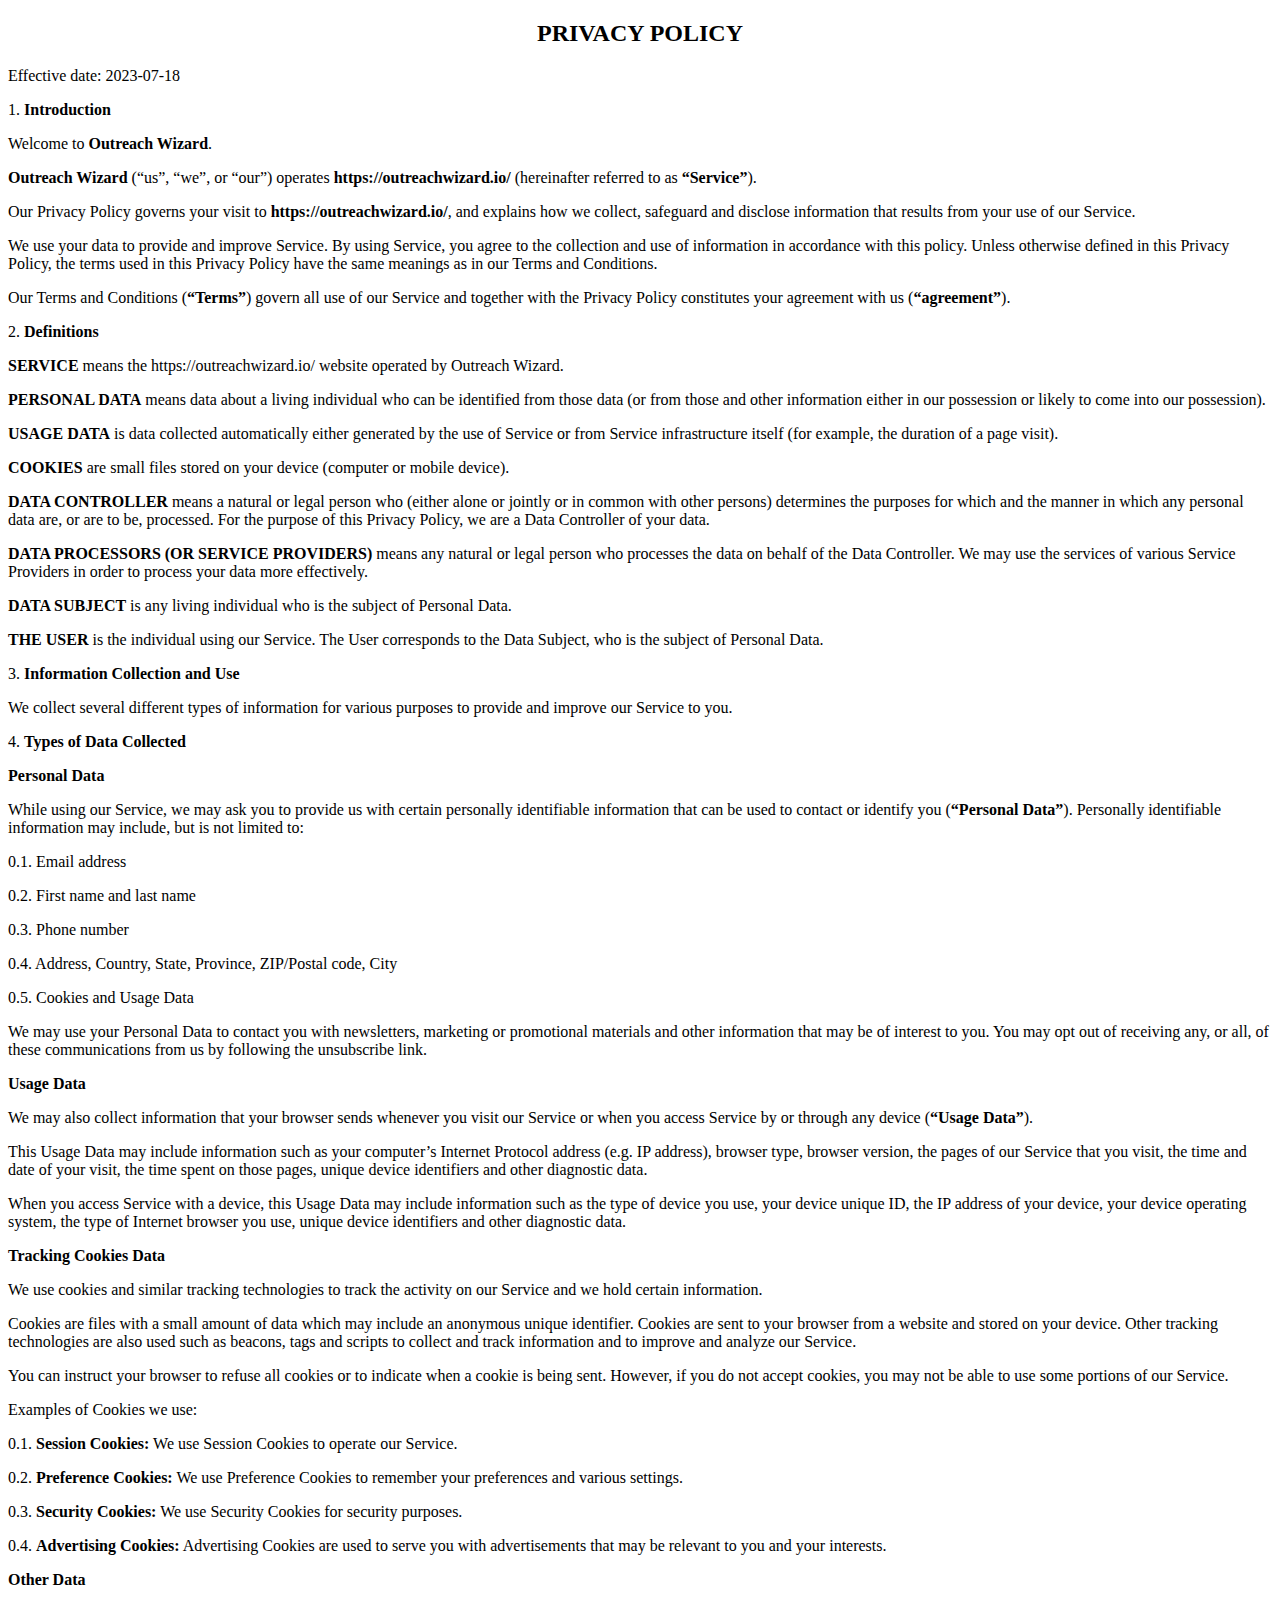
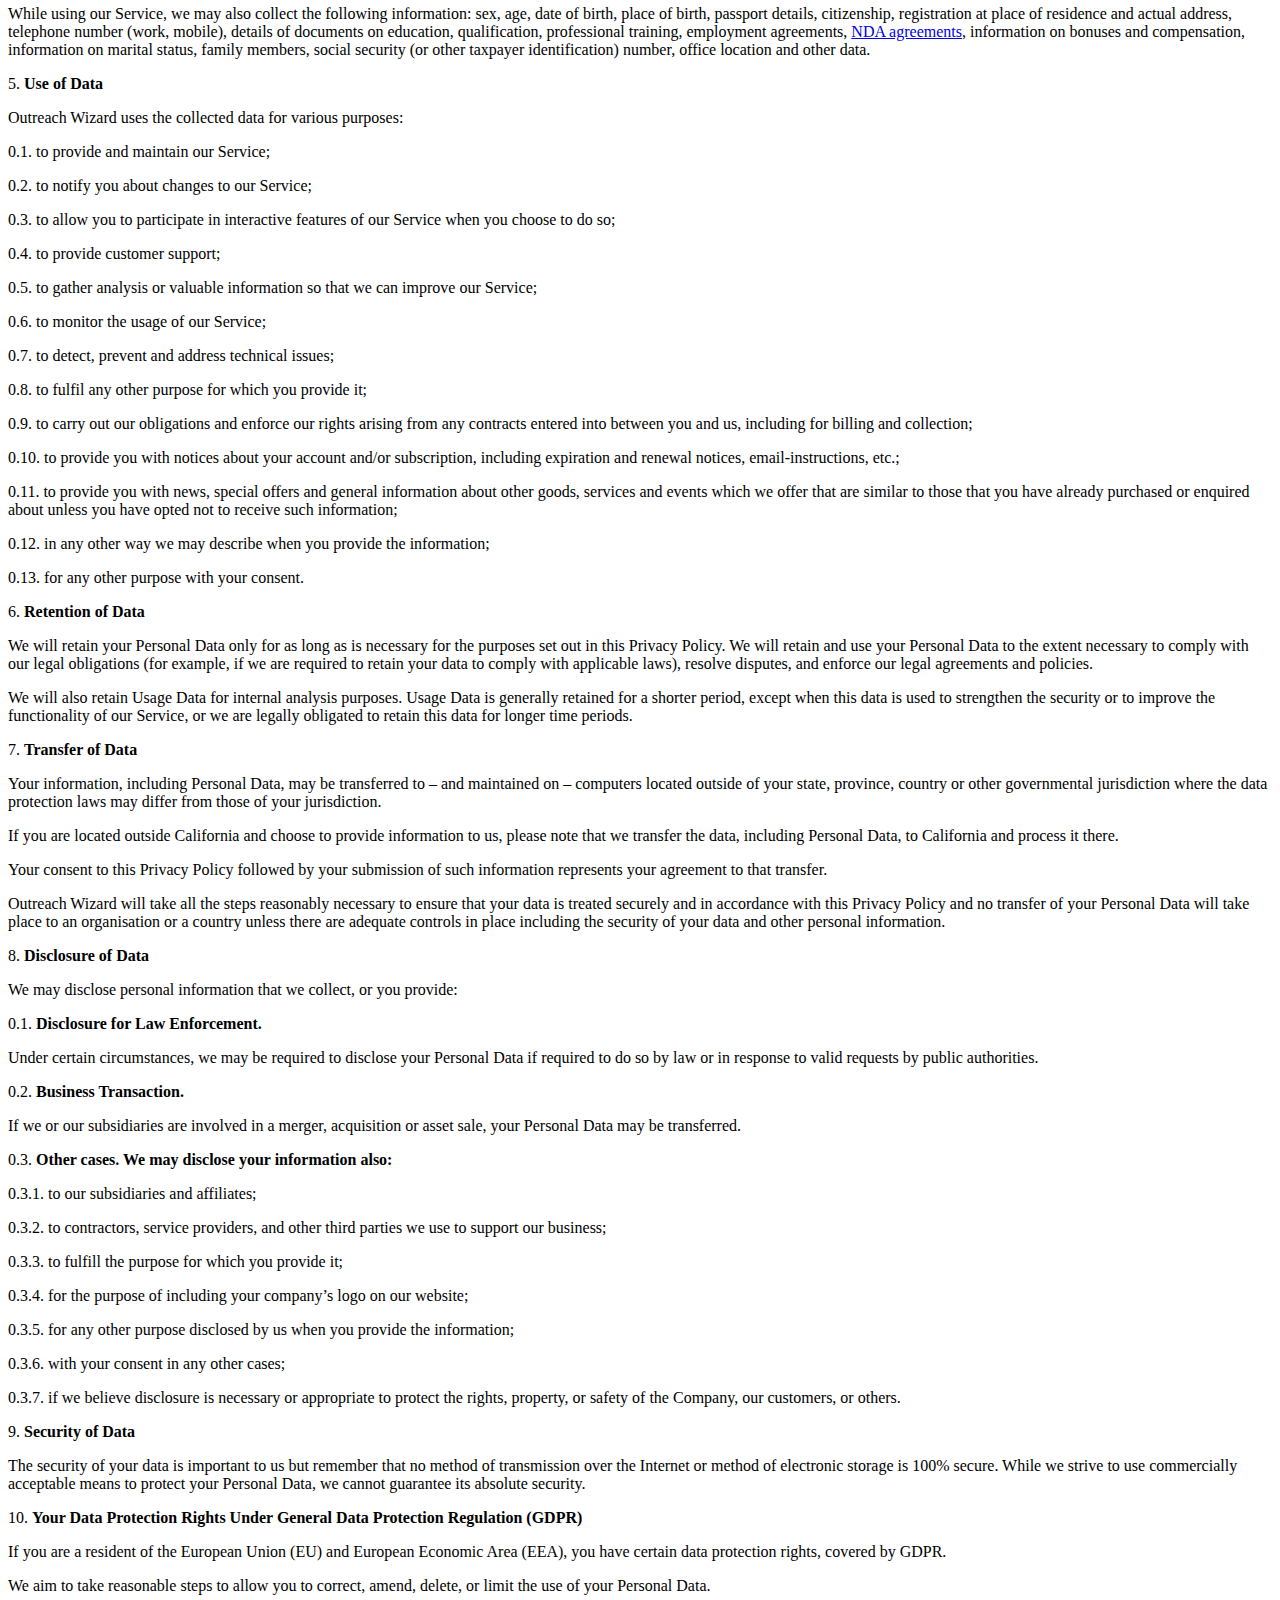
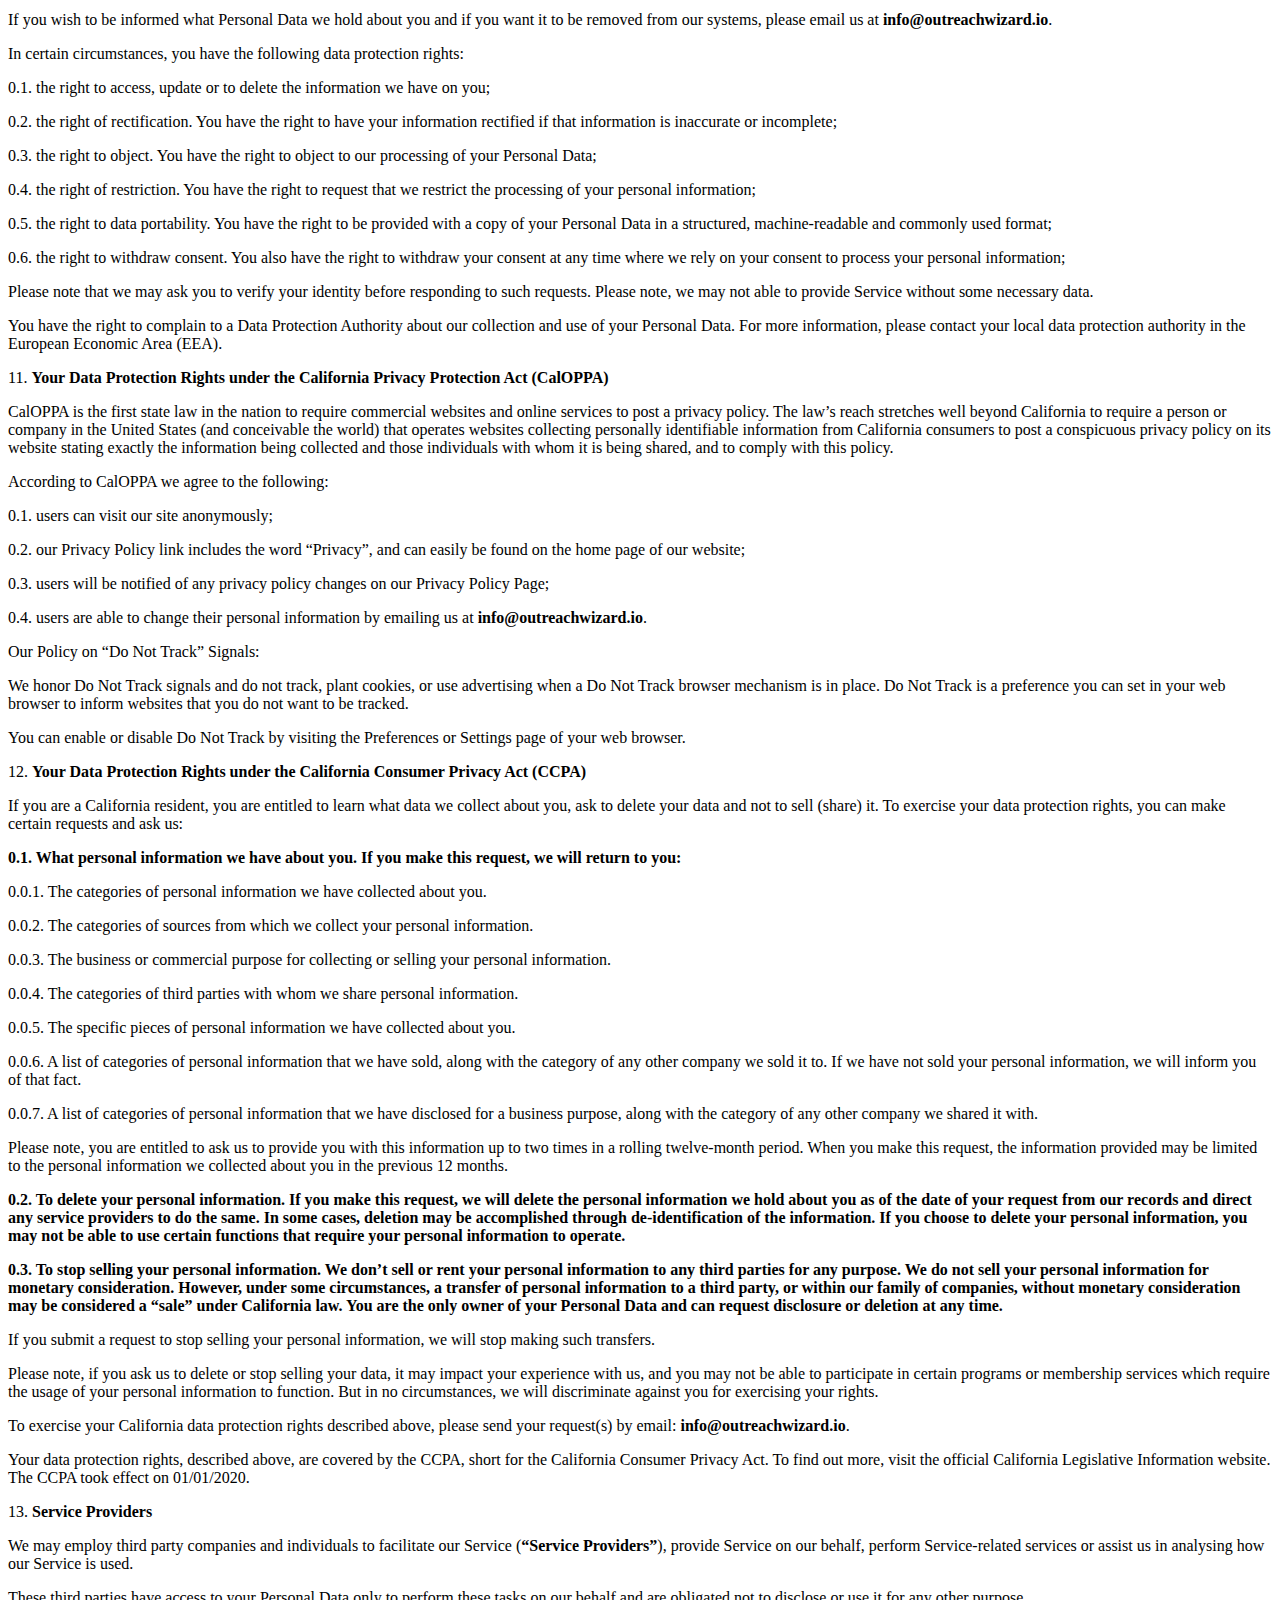
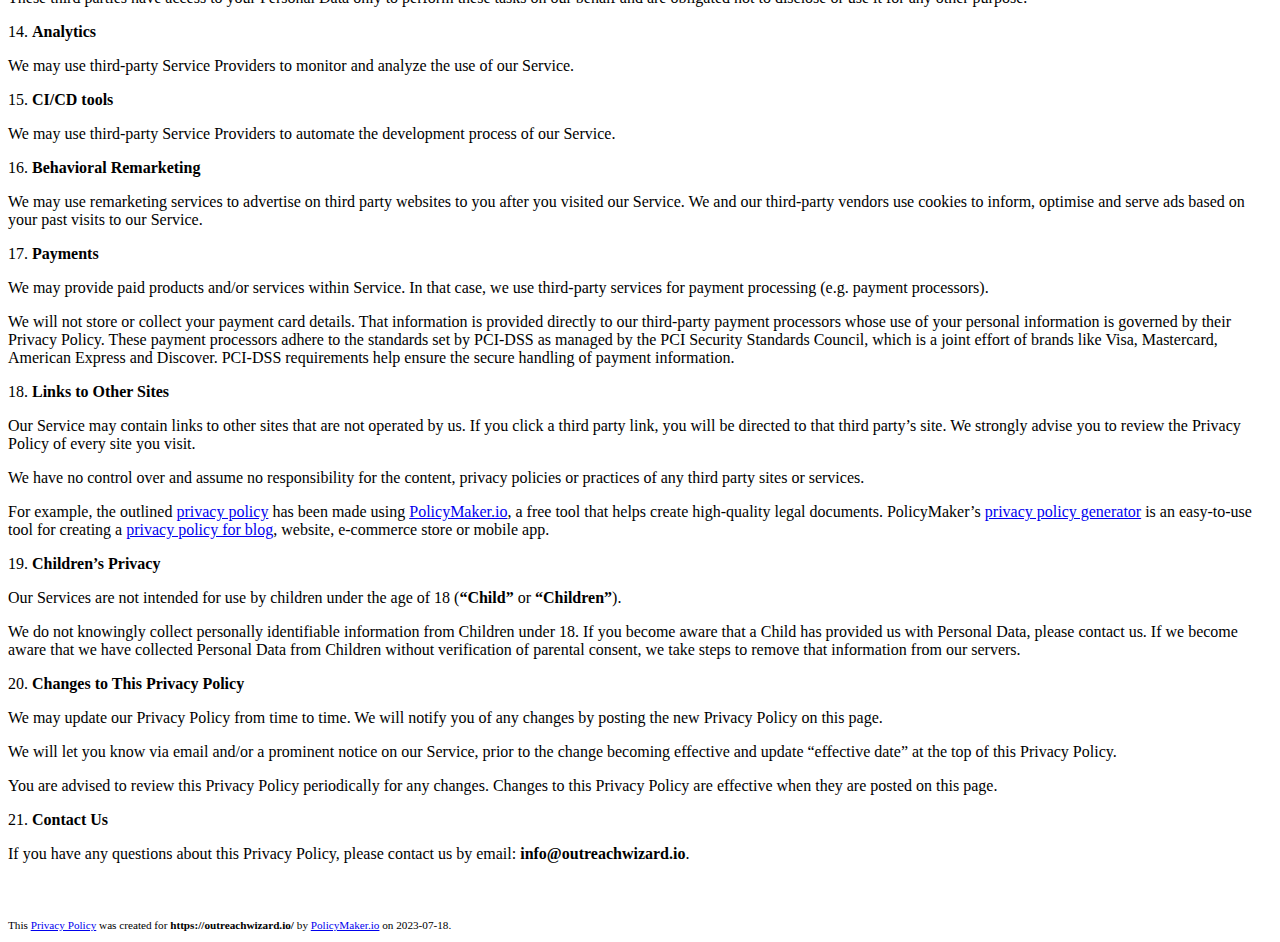
<file: privacy-policy.html>
<!DOCTYPE html>
<html lang="en">
  <head>
    <meta charset="UTF-8" />
    <meta http-equiv="X-UA-Compatible" content="IE=edge" />
    <meta name="viewport" content="width=device-width, initial-scale=1.0" />
    <title>Document</title>
  </head>
  <body>
    <h2 style="text-align: center;"><b>PRIVACY POLICY</b></h2> <p>Effective date: 2023-07-18</p> <p>1. <b>Introduction</b></p> <p>Welcome to <b> Outreach Wizard</b>.</p> <p><b>Outreach Wizard</b> (“us”, “we”, or “our”) operates <b>https://outreachwizard.io/</b> (hereinafter referred to as <b>“Service”</b>).</p> <p>Our Privacy Policy governs your visit to <b>https://outreachwizard.io/</b>, and explains how we collect, safeguard and disclose information that results from your use of our Service.</p> <p>We use your data to provide and improve Service. By using Service, you agree to the collection and use of information in accordance with this policy. Unless otherwise defined in this Privacy Policy, the terms used in this Privacy Policy have the same meanings as in our Terms and Conditions.</p> <p>Our Terms and Conditions (<b>“Terms”</b>) govern all use of our Service and together with the Privacy Policy constitutes your agreement with us (<b>“agreement”</b>).</p> <p>2. <b>Definitions</b></p> <p><b>SERVICE</b> means the https://outreachwizard.io/ website operated by Outreach Wizard.</p> <p><b>PERSONAL DATA</b> means data about a living individual who can be identified from those data (or from those and other information either in our possession or likely to come into our possession).</p> <p><b>USAGE DATA</b> is data collected automatically either generated by the use of Service or from Service infrastructure itself (for example, the duration of a page visit).</p> <p><b>COOKIES</b> are small files stored on your device (computer or mobile device).</p> <p><b>DATA CONTROLLER</b> means a natural or legal person who (either alone or jointly or in common with other persons) determines the purposes for which and the manner in which any personal data are, or are to be, processed. For the purpose of this Privacy Policy, we are a Data Controller of your data.</p> <p><b>DATA PROCESSORS (OR SERVICE PROVIDERS)</b> means any natural or legal person who processes the data on behalf of the Data Controller. We may use the services of various Service Providers in order to process your data more effectively.</p> <p><b>DATA SUBJECT</b> is any living individual who is the subject of Personal Data.</p> <p><b>THE USER</b> is the individual using our Service. The User corresponds to the Data Subject, who is the subject of Personal Data.</p> <p>3. <b>Information Collection and Use</b></p> <p>We collect several different types of information for various purposes to provide and improve our Service to you.</p> <p>4. <b>Types of Data Collected</b></p> <p><b>Personal Data</b></p> <p>While using our Service, we may ask you to provide us with certain personally identifiable information that can be used to contact or identify you (<b>“Personal Data”</b>). Personally identifiable information may include, but is not limited to:</p> <p>0.1. Email address</p> <p>0.2. First name and last name</p> <p>0.3. Phone number</p> <p>0.4. Address, Country, State, Province, ZIP/Postal code, City</p> <p>0.5. Cookies and Usage Data</p> <p>We may use your Personal Data to contact you with newsletters, marketing or promotional materials and other information that may be of interest to you. You may opt out of receiving any, or all, of these communications from us by following the unsubscribe link.</p> <p><b>Usage Data</b></p> <p>We may also collect information that your browser sends whenever you visit our Service or when you access Service by or through any device (<b>“Usage Data”</b>).</p> <p>This Usage Data may include information such as your computer’s Internet Protocol address (e.g. IP address), browser type, browser version, the pages of our Service that you visit, the time and date of your visit, the time spent on those pages, unique device identifiers and other diagnostic data.</p> <p>When you access Service with a device, this Usage Data may include information such as the type of device you use, your device unique ID, the IP address of your device, your device operating system, the type of Internet browser you use, unique device identifiers and other diagnostic data.</p>  <p><b>Tracking Cookies Data</b></p> <p>We use cookies and similar tracking technologies to track the activity on our Service and we hold certain information.</p> <p>Cookies are files with a small amount of data which may include an anonymous unique identifier. Cookies are sent to your browser from a website and stored on your device. Other tracking technologies are also used such as beacons, tags and scripts to collect and track information and to improve and analyze our Service.</p> <p>You can instruct your browser to refuse all cookies or to indicate when a cookie is being sent. However, if you do not accept cookies, you may not be able to use some portions of our Service.</p> <p>Examples of Cookies we use:</p> <p>0.1. <b>Session Cookies:</b> We use Session Cookies to operate our Service.</p> <p>0.2. <b>Preference Cookies:</b> We use Preference Cookies to remember your preferences and various settings.</p> <p>0.3. <b>Security Cookies:</b> We use Security Cookies for security purposes.</p> <p>0.4. <b>Advertising Cookies:</b> Advertising Cookies are used to serve you with advertisements that may be relevant to you and your interests.</p> <p><b>Other Data</b></p> <p>While using our Service, we may also collect the following information: sex, age, date of birth, place of birth, passport details, citizenship, registration at place of residence and actual address, telephone number (work, mobile), details of documents on education, qualification, professional training, employment agreements, <a href="https://policymaker.io/non-disclosure-agreement/">NDA agreements</a>, information on bonuses and compensation, information on marital status, family members, social security (or other taxpayer identification) number, office location and other data.</p> <p>5. <b>Use of Data</b></p> <p>Outreach Wizard uses the collected data for various purposes:</p> <p>0.1. to provide and maintain our Service;</p> <p>0.2. to notify you about changes to our Service;</p> <p>0.3. to allow you to participate in interactive features of our Service when you choose to do so;</p> <p>0.4. to provide customer support;</p> <p>0.5. to gather analysis or valuable information so that we can improve our Service;</p> <p>0.6. to monitor the usage of our Service;</p> <p>0.7. to detect, prevent and address technical issues;</p> <p>0.8. to fulfil any other purpose for which you provide it;</p> <p>0.9. to carry out our obligations and enforce our rights arising from any contracts entered into between you and us, including for billing and collection;</p> <p>0.10. to provide you with notices about your account and/or subscription, including expiration and renewal notices, email-instructions, etc.;</p> <p>0.11. to provide you with news, special offers and general information about other goods, services and events which we offer that are similar to those that you have already purchased or enquired about unless you have opted not to receive such information;</p> <p>0.12. in any other way we may describe when you provide the information;</p> <p>0.13. for any other purpose with your consent.</p> <p>6. <b>Retention of Data</b></p> <p>We will retain your Personal Data only for as long as is necessary for the purposes set out in this Privacy Policy. We will retain and use your Personal Data to the extent necessary to comply with our legal obligations (for example, if we are required to retain your data to comply with applicable laws), resolve disputes, and enforce our legal agreements and policies.</p> <p>We will also retain Usage Data for internal analysis purposes. Usage Data is generally retained for a shorter period, except when this data is used to strengthen the security or to improve the functionality of our Service, or we are legally obligated to retain this data for longer time periods.</p> <p>7. <b>Transfer of Data</b></p> <p>Your information, including Personal Data, may be transferred to – and maintained on – computers located outside of your state, province, country or other governmental jurisdiction where the data protection laws may differ from those of your jurisdiction.</p> <p>If you are located outside California and choose to provide information to us, please note that we transfer the data, including Personal Data, to California and process it there.</p> <p>Your consent to this Privacy Policy followed by your submission of such information represents your agreement to that transfer.</p> <p>Outreach Wizard will take all the steps reasonably necessary to ensure that your data is treated securely and in accordance with this Privacy Policy and no transfer of your Personal Data will take place to an organisation or a country unless there are adequate controls in place including the security of your data and other personal information.</p> <p>8. <b>Disclosure of Data</b></p> <p>We may disclose personal information that we collect, or you provide:</p> <p>0.1. <b>Disclosure for Law Enforcement.</b></p><p>Under certain circumstances, we may be required to disclose your Personal Data if required to do so by law or in response to valid requests by public authorities.</p><p>0.2. <b>Business Transaction.</b></p><p>If we or our subsidiaries are involved in a merger, acquisition or asset sale, your Personal Data may be transferred.</p><p>0.3. <b>Other cases. We may disclose your information also:</b></p><p>0.3.1. to our subsidiaries and affiliates;</p><p>0.3.2. to contractors, service providers, and other third parties we use to support our business;</p><p>0.3.3. to fulfill the purpose for which you provide it;</p><p>0.3.4. for the purpose of including your company’s logo on our website;</p><p>0.3.5. for any other purpose disclosed by us when you provide the information;</p><p>0.3.6. with your consent in any other cases;</p><p>0.3.7. if we believe disclosure is necessary or appropriate to protect the rights, property, or safety of the Company, our customers, or others.</p> <p>9. <b>Security of Data</b></p> <p>The security of your data is important to us but remember that no method of transmission over the Internet or method of electronic storage is 100% secure. While we strive to use commercially acceptable means to protect your Personal Data, we cannot guarantee its absolute security.</p> <p>10. <b>Your Data Protection Rights Under General Data Protection Regulation (GDPR) </b></p> <p>If you are a resident of the European Union (EU) and European Economic Area (EEA), you have certain data protection rights, covered by GDPR.</p> <p>We aim to take reasonable steps to allow you to correct, amend, delete, or limit the use of your Personal Data.</p> <p> If you wish to be informed what Personal Data we hold about you and if you want it to be removed from our systems, please email us at <b>info@outreachwizard.io</b>.</p> <p>In certain circumstances, you have the following data protection rights:</p> <p>0.1. the right to access, update or to delete the information we have on you;</p> <p>0.2. the right of rectification. You have the right to have your information rectified if that information is inaccurate or incomplete;</p> <p>0.3. the right to object. You have the right to object to our processing of your Personal Data;</p> <p>0.4. the right of restriction. You have the right to request that we restrict the processing of your personal information;</p> <p>0.5. the right to data portability. You have the right to be provided with a copy of your Personal Data in a structured, machine-readable and commonly used format;</p> <p>0.6. the right to withdraw consent. You also have the right to withdraw your consent at any time where we rely on your consent to process your personal information;</p> <p>Please note that we may ask you to verify your identity before responding to such requests. Please note, we may not able to provide Service without some necessary data.</p> <p>You have the right to complain to a Data Protection Authority about our collection and use of your Personal Data. For more information, please contact your local data protection authority in the European Economic Area (EEA).</p> <p>11. <b>Your Data Protection Rights under the California Privacy Protection Act (CalOPPA)</b></p> <p>CalOPPA is the first state law in the nation to require commercial websites and online services to post a privacy policy. The law’s reach stretches well beyond California to require a person or company in the United States (and conceivable the world) that operates websites collecting personally identifiable information from California consumers to post a conspicuous privacy policy on its website stating exactly the information being collected and those individuals with whom it is being shared, and to comply with this policy.</p> <p>According to CalOPPA we agree to the following:</p> <p>0.1. users can visit our site anonymously;</p> <p>0.2. our Privacy Policy link includes the word “Privacy”, and can easily be found on the home page of our website;</p> <p>0.3. users will be notified of any privacy policy changes on our Privacy Policy Page;</p> <p>0.4. users are able to change their personal information by emailing us at <b>info@outreachwizard.io</b>.</p> <p>Our Policy on “Do Not Track” Signals:</p> <p>We honor Do Not Track signals and do not track, plant cookies, or use advertising when a Do Not Track browser mechanism is in place. Do Not Track is a preference you can set in your web browser to inform websites that you do not want to be tracked.</p> <p>You can enable or disable Do Not Track by visiting the Preferences or Settings page of your web browser.</p> <p>12. <b>Your Data Protection Rights under the California Consumer Privacy Act (CCPA)</b></p> <p>If you are a California resident, you are entitled to learn what data we collect about you, ask to delete your data and not to sell (share) it. To exercise your data protection rights, you can make certain requests and ask us:</p> <p><b>0.1. What personal information we have about you. If you make this request, we will return to you:</b></p> <p>0.0.1. The categories of personal information we have collected about you.</p> <p>0.0.2. The categories of sources from which we collect your personal information.</p> <p>0.0.3. The business or commercial purpose for collecting or selling your personal information.</p> <p>0.0.4. The categories of third parties with whom we share personal information.</p> <p>0.0.5. The specific pieces of personal information we have collected about you.</p> <p>0.0.6. A list of categories of personal information that we have sold, along with the category of any other company we sold it to. If we have not sold your personal information, we will inform you of that fact.</p> <p>0.0.7. A list of categories of personal information that we have disclosed for a business purpose, along with the category of any other company we shared it with.</p> <p>Please note, you are entitled to ask us to provide you with this information up to two times in a rolling twelve-month period. When you make this request, the information provided may be limited to the personal information we collected about you in the previous 12 months.</p> <p><b>0.2. To delete your personal information. If you make this request, we will delete the personal information we hold about you as of the date of your request from our records and direct any service providers to do the same. In some cases, deletion may be accomplished through de-identification of the information. If you choose to delete your personal information, you may not be able to use certain functions that require your personal information to operate.</b></p> <p><b>0.3. To stop selling your personal information. We don’t sell or rent your personal information to any third parties for any purpose. We do not sell your personal information for monetary consideration. However, under some circumstances, a transfer of personal information to a third party, or within our family of companies, without monetary consideration may be considered a “sale” under California law. You are the only owner of your Personal Data and can request disclosure or deletion at any time.</b></p> <p>If you submit a request to stop selling your personal information, we will stop making such transfers.</p> <p>Please note, if you ask us to delete or stop selling your data, it may impact your experience with us, and you may not be able to participate in certain programs or membership services which require the usage of your personal information to function. But in no circumstances, we will discriminate against you for exercising your rights.</p> <p>To exercise your California data protection rights described above, please send your request(s) by email: <b>info@outreachwizard.io</b>.</p> <p>Your data protection rights, described above, are covered by the CCPA, short for the California Consumer Privacy Act. To find out more, visit the official California Legislative Information website. The CCPA took effect on 01/01/2020.</p> <p>13. <b>Service Providers</b></p> <p>We may employ third party companies and individuals to facilitate our Service (<b>“Service Providers”</b>), provide Service on our behalf, perform Service-related services or assist us in analysing how our Service is used.</p> <p>These third parties have access to your Personal Data only to perform these tasks on our behalf and are obligated not to disclose or use it for any other purpose.</p> <p>14. <b>Analytics</b></p> <p>We may use third-party Service Providers to monitor and analyze the use of our Service.</p> <p>15. <b>CI/CD tools</b></p> <p>We may use third-party Service Providers to automate the development process of our Service.</p>  <p>16. <b>Behavioral Remarketing</b></p> <p>We may use remarketing services to advertise on third party websites to you after you visited our Service. We and our third-party vendors use cookies to inform, optimise and serve ads based on your past visits to our Service.</p> <p>17. <b>Payments</b></p><p>We may provide paid products and/or services within Service. In that case, we use third-party services for payment processing (e.g. payment processors).</p><p>We will not store or collect your payment card details. That information is provided directly to our third-party payment processors whose use of your personal information is governed by their Privacy Policy. These payment processors adhere to the standards set by PCI-DSS as managed by the PCI Security Standards Council, which is a joint effort of brands like Visa, Mastercard, American Express and Discover. PCI-DSS requirements help ensure the secure handling of payment information.</p> <p>18. <b>Links to Other Sites</b></p> <p>Our Service may contain links to other sites that are not operated by us. If you click a third party link, you will be directed to that third party’s site. We strongly advise you to review the Privacy Policy of every site you visit.</p> <p>We have no control over and assume no responsibility for the content, privacy policies or practices of any third party sites or services.</p> <p>For example, the outlined <a href="https://policymaker.io/privacy-policy/">privacy policy</a> has been made using <a href="https://policymaker.io/">PolicyMaker.io</a>, a free tool that helps create high-quality legal documents. PolicyMaker’s <a href="https://policymaker.io/privacy-policy/">privacy policy generator</a> is an easy-to-use tool for creating a <a href="https://policymaker.io/blog-privacy-policy/">privacy policy for blog</a>, website, e-commerce store or mobile app.</p> <p>19. <b><b>Children’s Privacy</b></b></p> <p>Our Services are not intended for use by children under the age of 18 (<b>“Child”</b> or <b>“Children”</b>).</p> <p>We do not knowingly collect personally identifiable information from Children under 18. If you become aware that a Child has provided us with Personal Data, please contact us. If we become aware that we have collected Personal Data from Children without verification of parental consent, we take steps to remove that information from our servers.</p> <p>20. <b>Changes to This Privacy Policy</b></p> <p>We may update our Privacy Policy from time to time. We will notify you of any changes by posting the new Privacy Policy on this page.</p> <p>We will let you know via email and/or a prominent notice on our Service, prior to the change becoming effective and update “effective date” at the top of this Privacy Policy.</p> <p>You are advised to review this Privacy Policy periodically for any changes. Changes to this Privacy Policy are effective when they are posted on this page.</p> <p>21. <b>Contact Us</b></p> <p>If you have any questions about this Privacy Policy, please contact us by email: <b>info@outreachwizard.io</b>.</p> <p style="margin-top: 5em; font-size: 0.7em;">This <a href="https://policymaker.io/privacy-policy/">Privacy Policy</a> was created for <b>https://outreachwizard.io/</b> by <a href="https://policymaker.io">PolicyMaker.io</a> on 2023-07-18.</p>
  </body>
</html>
</file>
